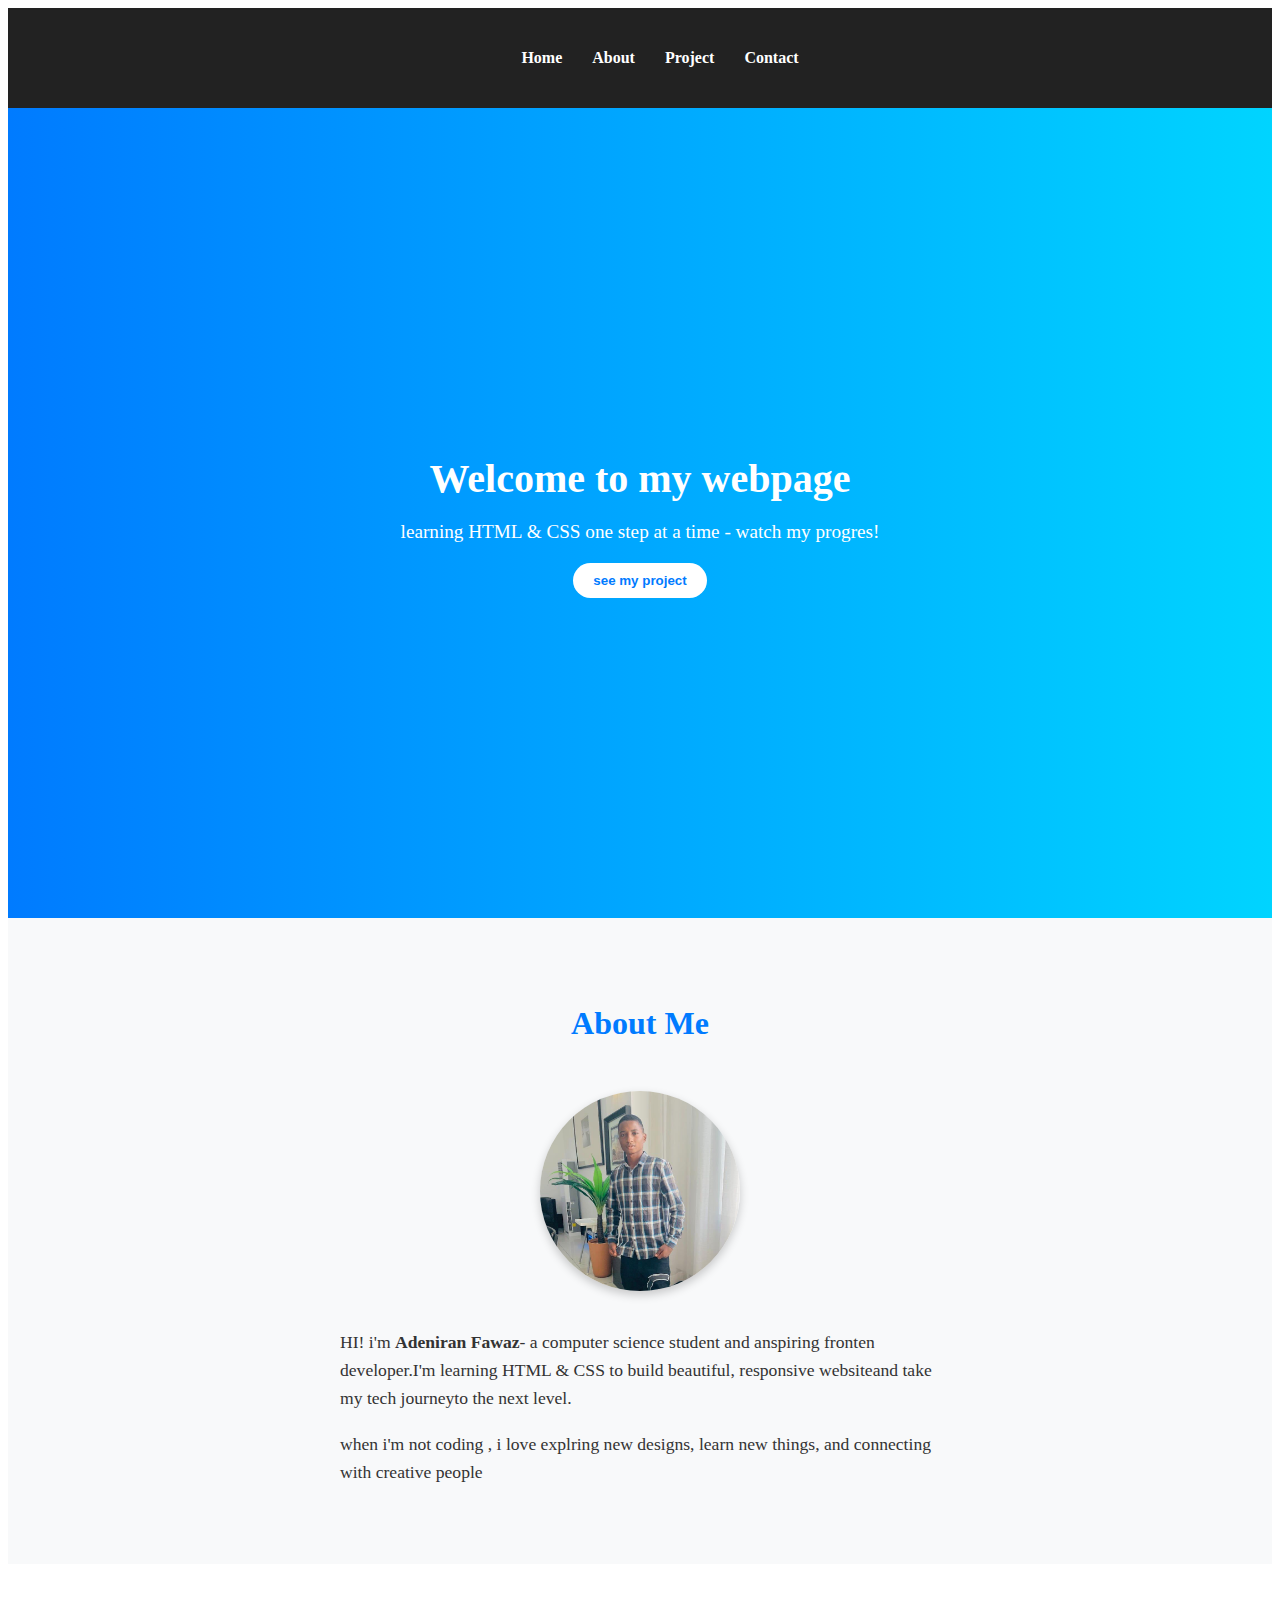
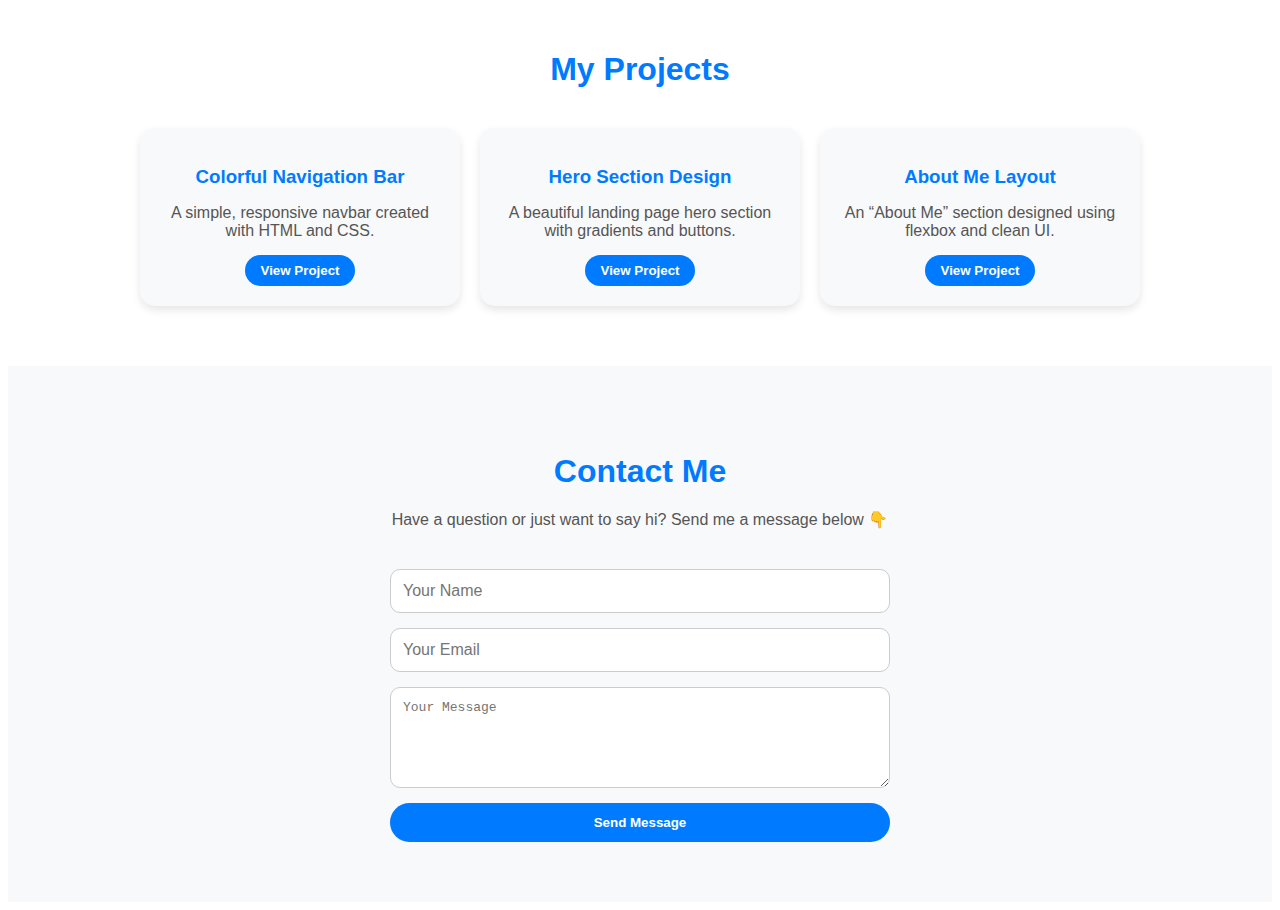
<file: index.html>
<!DOCTYPE html>
<html lang="en">
<head>
    <meta charset="UTF-8">
    <meta name="viewport" content="width=device-width, initial-scale=1.0">
    <title>navbar</title>
    <link rel="stylesheet" href="nav.css">
</head>
<body>
    <nav>
        <ul>
            <li><a href="#">Home</a></li>
            <li><a href="#">About</a></li>
            <li><a href="#">Project</a></li>
            <li><a href="#">Contact</a></li>
        </ul>
    </nav>
    <section class="hero">
        <div class="hero-content">
            <h1>Welcome to my webpage</h1>
            <p>learning HTML & CSS one step at a time - watch my progres!</p>
            <button>see my project</button>

        </div>

    </section>
    <section class="about">
        <h2>About Me</h2>
        <div class="about-content">
            <img src="IMG-20230220-WA0245.jpg" alt="profile photo">
            <div class="about-text">
                <p>
                    HI! i'm <strong>Adeniran Fawaz</strong>- a computer science student and anspiring fronten developer.I'm learning HTML & CSS to build beautiful, responsive websiteand take my tech journeyto the next level.                     
                </p>
                <p>
                    when i'm not coding , i love explring new designs, learn new things, and connecting with creative people
                </p>
            </div>
        </div>
    </section>
    <section class="projects">
  <h2>My Projects</h2>
  <div class="project-container">
    <div class="project-card">
      <h3>Colorful Navigation Bar</h3>
      <p>A simple, responsive navbar created with HTML and CSS.</p>
      <button>View Project</button>
    </div>

    <div class="project-card">
      <h3>Hero Section Design</h3>
      <p>A beautiful landing page hero section with gradients and buttons.</p>
      <button>View Project</button>
    </div>

    <div class="project-card">
      <h3>About Me Layout</h3>
      <p>An “About Me” section designed using flexbox and clean UI.</p>
      <button>View Project</button>
    </div>
  </div>
</section>
<section class="contact">
  <h2>Contact Me</h2>
  <p>Have a question or just want to say hi? Send me a message below 👇</p>
  
  <form>
    <input type="text" placeholder="Your Name" required>
    <input type="email" placeholder="Your Email" required>
    <textarea rows="5" placeholder="Your Message"></textarea>
    <button type="submit">Send Message</button>
  </form>
</section>


</body>
</html>
</file>
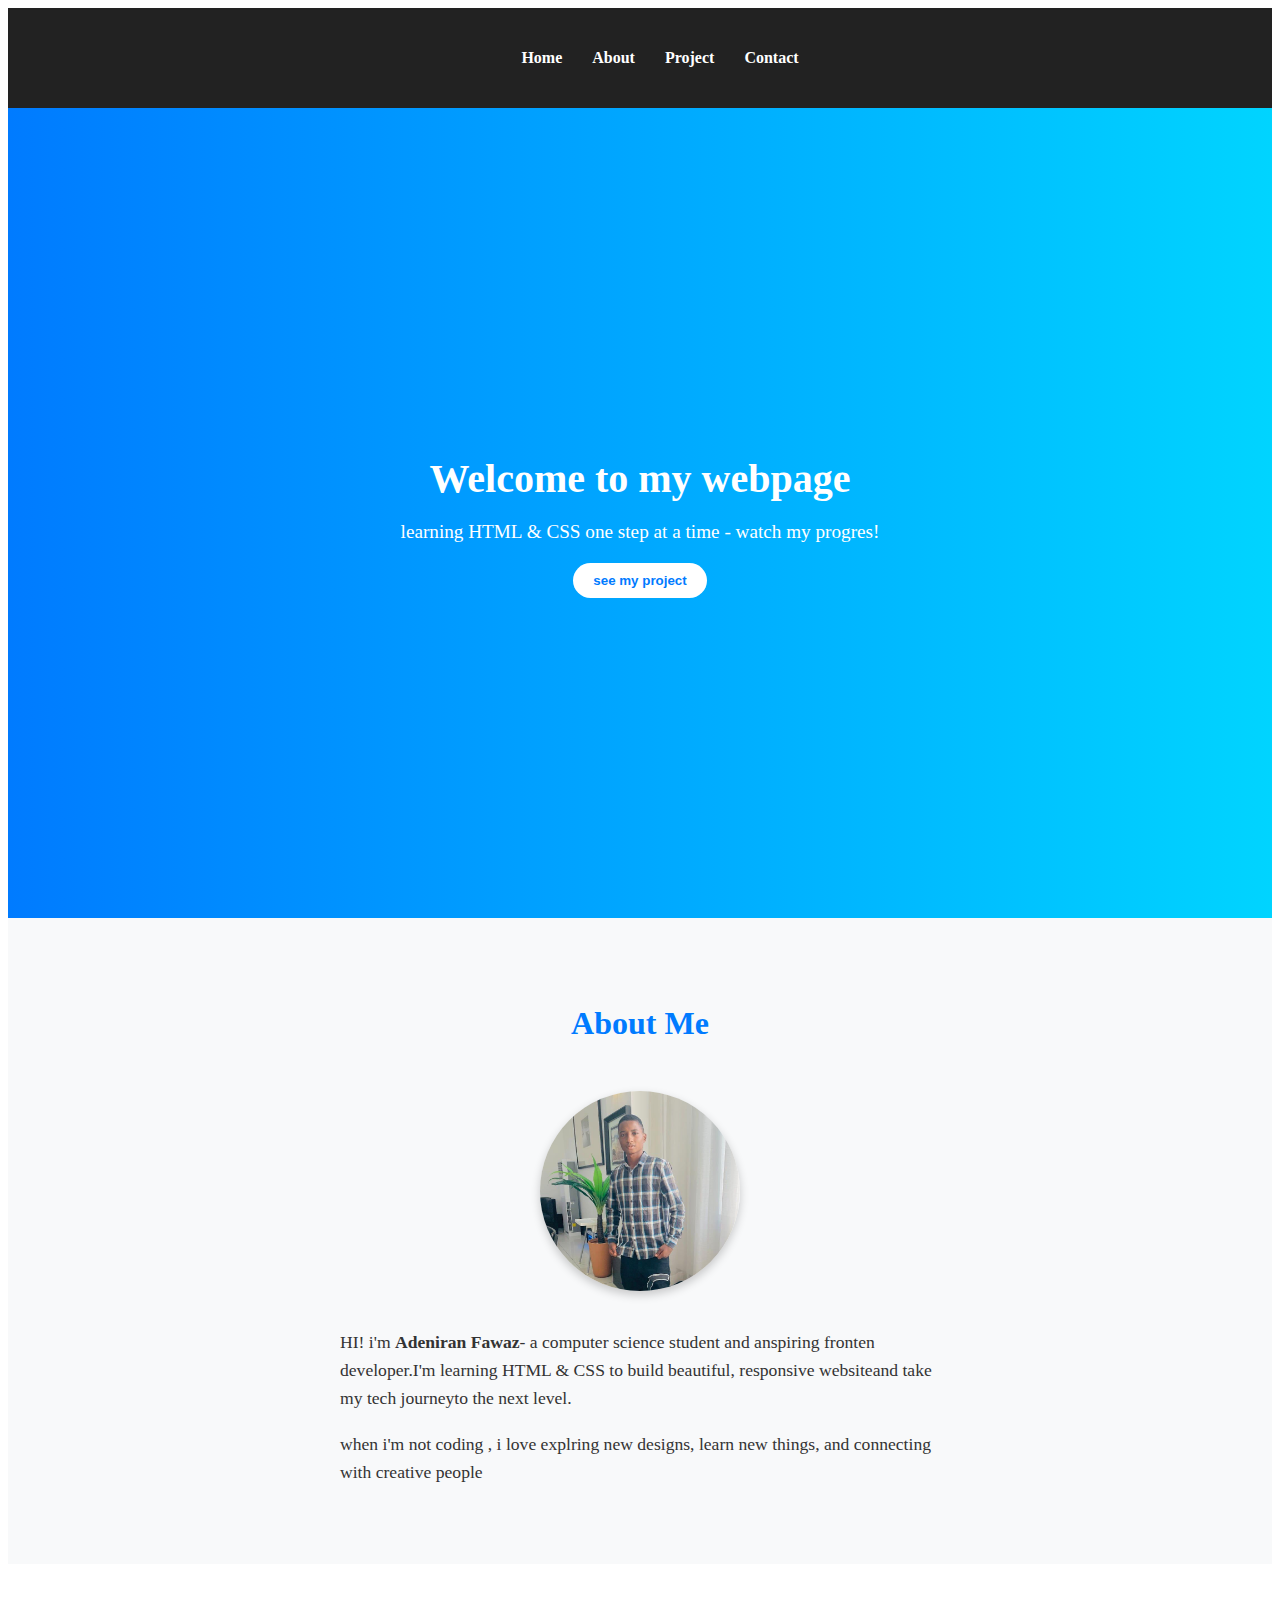
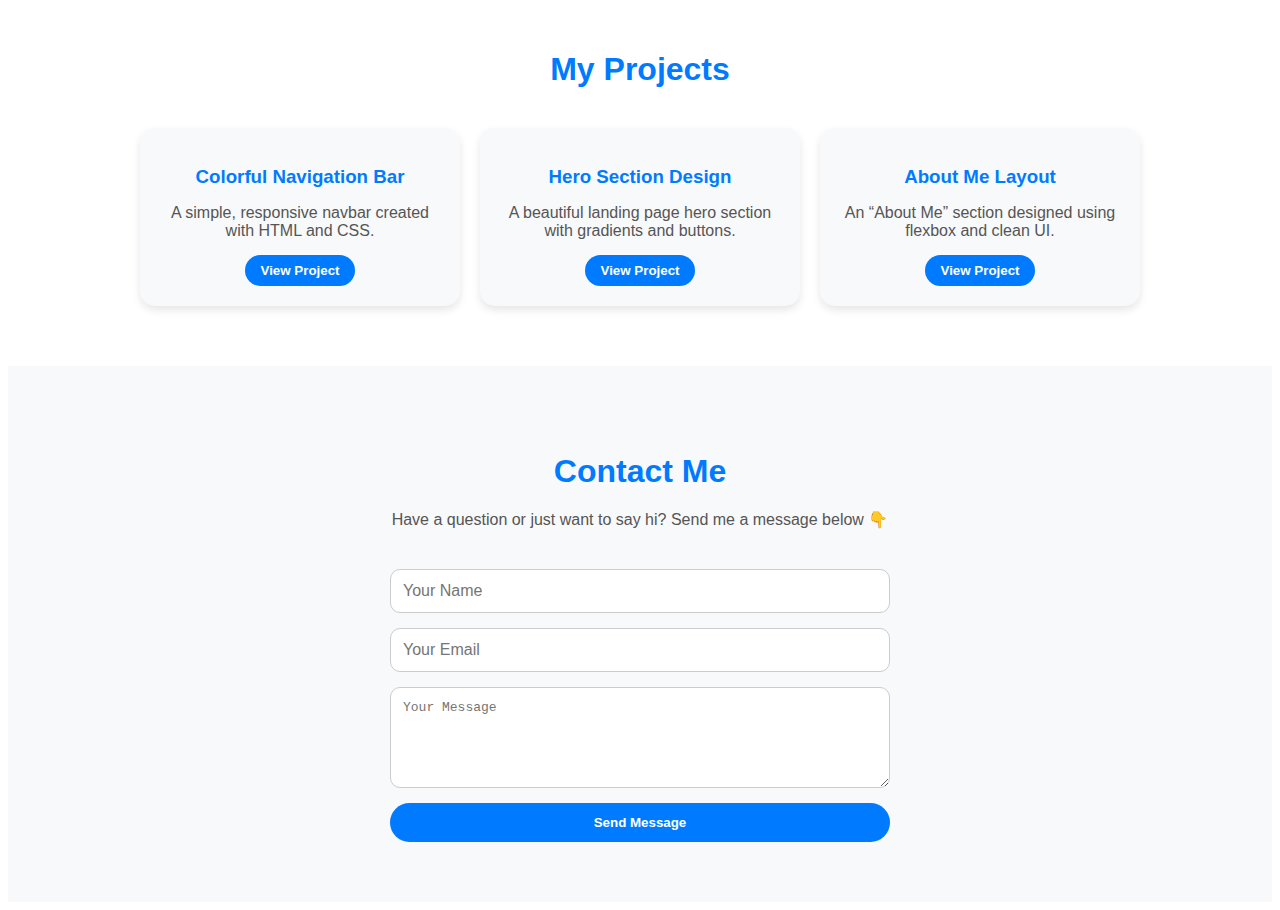
<file: nav bar.html>
<!DOCTYPE html>
<html lang="en">
<head>
    <meta charset="UTF-8">
    <meta name="viewport" content="width=device-width, initial-scale=1.0">
    <title>navbar</title>
    <link rel="stylesheet" href="nav.css">
</head>
<body>
    <nav>
        <ul>
            <li><a href="#">Home</a></li>
            <li><a href="#">About</a></li>
            <li><a href="#">Project</a></li>
            <li><a href="#">Contact</a></li>
        </ul>
    </nav>
    <section class="hero">
        <div class="hero-content">
            <h1>Welcome to my webpage</h1>
            <p>learning HTML & CSS one step at a time - watch my progres!</p>
            <button>see my project</button>

        </div>

    </section>
    <section class="about">
        <h2>About Me</h2>
        <div class="about-content">
            <img src="IMG-20230220-WA0245.jpg" alt="profile photo">
            <div class="about-text">
                <p>
                    HI! i'm <strong>Adeniran Fawaz</strong>- a computer science student and anspiring fronten developer.I'm learning HTML & CSS to build beautiful, responsive websiteand take my tech journeyto the next level.                     
                </p>
                <p>
                    when i'm not coding , i love explring new designs, learn new things, and connecting with creative people
                </p>
            </div>
        </div>
    </section>
    <section class="projects">
  <h2>My Projects</h2>
  <div class="project-container">
    <div class="project-card">
      <h3>Colorful Navigation Bar</h3>
      <p>A simple, responsive navbar created with HTML and CSS.</p>
      <button>View Project</button>
    </div>

    <div class="project-card">
      <h3>Hero Section Design</h3>
      <p>A beautiful landing page hero section with gradients and buttons.</p>
      <button>View Project</button>
    </div>

    <div class="project-card">
      <h3>About Me Layout</h3>
      <p>An “About Me” section designed using flexbox and clean UI.</p>
      <button>View Project</button>
    </div>
  </div>
</section>
<section class="contact">
  <h2>Contact Me</h2>
  <p>Have a question or just want to say hi? Send me a message below 👇</p>
  
  <form>
    <input type="text" placeholder="Your Name" required>
    <input type="email" placeholder="Your Email" required>
    <textarea rows="5" placeholder="Your Message"></textarea>
    <button type="submit">Send Message</button>
  </form>
</section>


</body>
</html>
</file>
<file: nav.css>
nav {
    background-color: #222;
    padding: 10px;
}
ul {
    list-style: none;
    display: flex;
    justify-content: center;
}
li {
    margin: 15px;
}
a {
    text-decoration: none;
    color: white;
    font-weight: bold;
    transition: o.3s;
}
a:hover {
    color: #00bfff;
}
.hero{
    height: 90vh;
    background: linear-gradient(to right,#007bff,#00d4ff);
    display: flex;
    align-items: center;
    justify-content: center;
    color: white;
    text-align: center;
    font-family: poppins;
}
.hero-content{
    max-width: 600px;
}
.hero h1 {
    font-size: 2.5em;
    margin-bottom: 10px;
}
.hero p {
    font-size: 1.2em;
    margin-bottom: 20px;

}
.hero button {
    background-color: white;
    color: #007bff;
    border: none;
    padding: 10px 20px;
    border-radius: 25px;
    cursor: pointer;
    font-weight: bold;
    transition: 0.3s;
}
.hero button :hover{
    background-color: #007bff;
    color: white;
}
.about{
    padding: 60px 20px;
    background-color: #f8f9fa;
    text-align: center;
    font-family: poppins sans-serif;
}
.about h2 {
    color: #007bff;
    margin-bottom: 49px;
    font-size: 2em;
}
.about-content{
    display: flex;
    flex-direction: column;
    align-items: center;
    gap: 20px;
}
.about-content img {
    border-radius: 50%;
    width: 200px;
    height: 200px;
    object-fit: cover;
    box-shadow: 0 4px 10px rgba(0,0, 0,0.2);
    
}
.about-text{
    max-width: 600px;
    color: #333;
    font-size: 1.1em;
    line-height: 1.6;
}
.about-text {
    text-align: left;
}
.projects {
  background-color: #ffffff;
  padding: 60px 20px;
  text-align: center;
  font-family: 'Poppins', sans-serif;
}

.projects h2 {
  color: #007bff;
  margin-bottom: 40px;
  font-size: 2em;
}

.project-container {
  display: grid;
  grid-template-columns: repeat(auto-fit, minmax(250px, 1fr));
  gap: 20px;
  max-width: 1000px;
  margin: 0 auto;
}

.project-card {
  background: #f8f9fa;
  padding: 20px;
  border-radius: 15px;
  box-shadow: 0 4px 8px rgba(0,0,0,0.1);
  transition: transform 0.3s ease, box-shadow 0.3s ease;
}

.project-card:hover {
  transform: translateY(-5px);
  box-shadow: 0 8px 16px rgba(0,0,0,0.2);
}

.project-card h3 {
  color: #007bff;
  margin-bottom: 10px;
}

.project-card p {
  color: #555;
  margin-bottom: 15px;
}

.project-card button {
  background-color: #007bff;
  color: white;
  border: none;
  padding: 8px 15px;
  border-radius: 20px;
  cursor: pointer;
  transition: background 0.3s;
}

.project-card button:hover {
  background-color: #0056b3;
}
.contact {
  background-color: #f8f9fa;
  padding: 60px 20px;
  text-align: center;
  font-family: 'Poppins', sans-serif;
}

.contact h2 {
  color: #007bff;
  margin-bottom: 20px;
  font-size: 2em;
}

.contact p {
  color: #555;
  margin-bottom: 40px;
}

form {
  max-width: 500px;
  margin: 0 auto;
  display: flex;
  flex-direction: column;
  gap: 15px;
}

input, textarea {
  padding: 12px;
  border: 1px solid #ccc;
  border-radius: 10px;
  font-size: 1em;
  outline: none;
}

input:focus, textarea:focus {
  border-color: #007bff;
  box-shadow: 0 0 5px rgba(0,123,255,0.4);
}

button {
  background-color: #007bff;
  color: white;
  border: none;
  padding: 12px;
  border-radius: 25px;
  cursor: pointer;
  font-weight: bold;
  transition: background 0.3s;
}

button:hover {
  background-color: #0056b3;
}
/* ============ Responsive Design ============ */
@media (max-width: 768px) {
  nav ul {
    flex-direction: column;
    align-items: center;
  }

  .hero h1 {
    font-size: 1.8em;
  }

  .hero p {
    font-size: 1em;
    padding: 0 10px;
  }

  .about-content {
    flex-direction: column;
  }

  .about img {
    width: 150px;
    height: 150px;
  }

  .project-container {
    grid-template-columns: 1fr;
  }

  form {
    width: 90%;
  }
}
</file>
